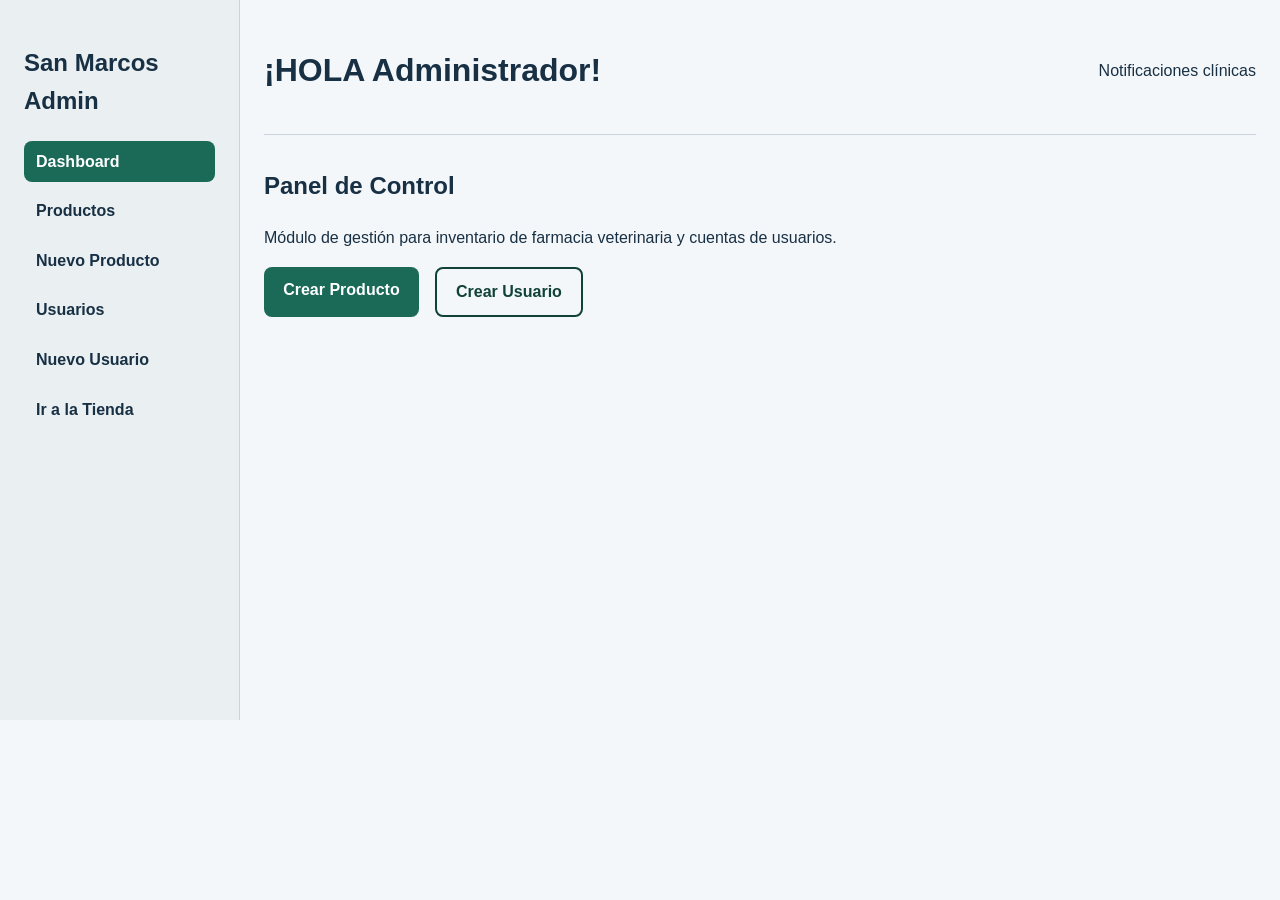
<file: admin/index.html>
<!DOCTYPE html>
<html lang="es">
<head>
  <meta charset="UTF-8">
  <meta name="viewport" content="width=device-width, initial-scale=1.0">
  <title>Panel Administrativo | Veterinaria San Marcos</title>
  <link rel="stylesheet" href="../assets/css/estilos.css">
</head>
<body>
  <div class="layout-admin">
    <aside class="sidebar-admin">
      <h2>San Marcos Admin</h2>
      <ul>
        <li><a href="index.html" class="activo">Dashboard</a></li>
        <li><a href="productos.html">Productos</a></li>
        <li><a href="nuevo-producto.html">Nuevo Producto</a></li>
        <li><a href="usuarios.html">Usuarios</a></li>
        <li><a href="nuevo-usuario.html">Nuevo Usuario</a></li>
        <li><a href="../index.html">Ir a la Tienda</a></li>
      </ul>
    </aside>

    <main class="contenido-admin">
      <header style="display: flex; justify-content: space-between; align-items: center; border-bottom: 1px solid var(--color-borde); padding-bottom: 1rem;">
        <h1>¡HOLA Administrador!</h1>
        <span> Notificaciones clínicas</span>
      </header>

      <section style="margin-top: 2rem;">
        <h2>Panel de Control</h2>
        <p>Módulo de gestión para inventario de farmacia veterinaria y cuentas de usuarios.</p>
        <div style="display: flex; gap: 1rem; margin-top: 1rem;">
          <a href="nuevo-producto.html" class="boton">Crear Producto</a>
          <a href="nuevo-usuario.html" class="boton boton--secundario">Crear Usuario</a>
        </div>
      </section>
    </main>
  </div>
</body>
</html>
</file>
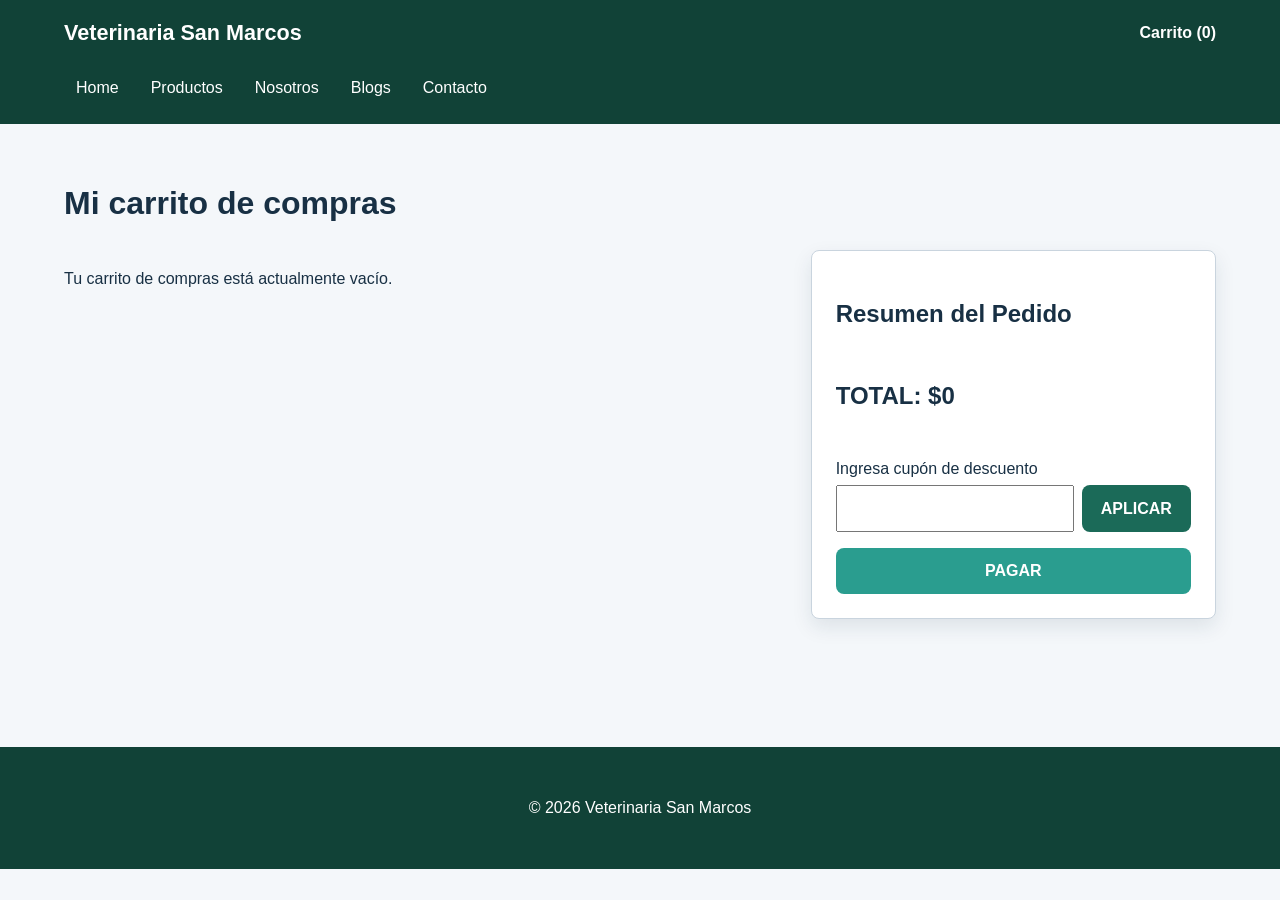
<file: carrito.html>
<!DOCTYPE html>
<html lang="es">
<head>
  <meta charset="UTF-8">
  <meta name="viewport" content="width=device-width, initial-scale=1.0">
  <title>Mi Carrito de Compras | Veterinaria San Marcos</title>
  <link rel="stylesheet" href="assets/css/estilos.css">
</head>
<body>
  <header class="cabecera-sitio">
    <div style="display: flex; justify-content: space-between; align-items: center; width: 100%;">
      <a class="marca" href="index.html">Veterinaria San Marcos</a>
      <span class="contador-carrito" style="color: #ffffff; font-weight: 700;">Carrito (0)</span>
    </div>
    <nav id="menu-principal" class="menu">
      <a href="index.html">Home</a>
      <a href="productos.html">Productos</a>
      <a href="nosotros.html">Nosotros</a>
      <a href="blogs.html">Blogs</a>
      <a href="contacto.html">Contacto</a>
    </nav>
  </header>

  <main id="contenido-principal">
    <h1>Mi carrito de compras</h1>
    <div style="display: flex; flex-wrap: wrap; gap: 2rem;">
      <section id="lista-items-carrito" style="flex: 2 1 30rem; display: flex; flex-direction: column; gap: 1rem;">
      </section>

      <aside style="flex: 1 1 18rem;" class="tarjeta">
        <h2>Resumen del Pedido</h2>
        <p style="font-size: 1.5rem; font-weight: 700;">TOTAL: <span id="total-carrito">$0</span></p>
        <div style="margin-block: 1rem;">
          <label for="cupon">Ingresa cupón de descuento</label>
          <div style="display: flex; gap: 0.5rem; margin-top: 0.25rem;">
            <input id="cupon" type="text" style="flex: 1; padding: 0.5rem;">
            <button type="button" class="boton">APLICAR</button>
          </div>
        </div>
        <button type="button" class="boton" style="background-color: #2a9d8f; width: 100%;">PAGAR</button>
      </aside>
    </div>
  </main>

  <footer class="pie-sitio">
    <p>&copy; 2026 Veterinaria San Marcos</p>
  </footer>

  <script src="assets/js/menu.js"></script>
  <script src="assets/js/productos.js"></script>
  <script src="assets/js/carrito.js"></script>
</body>
</html>
</file>
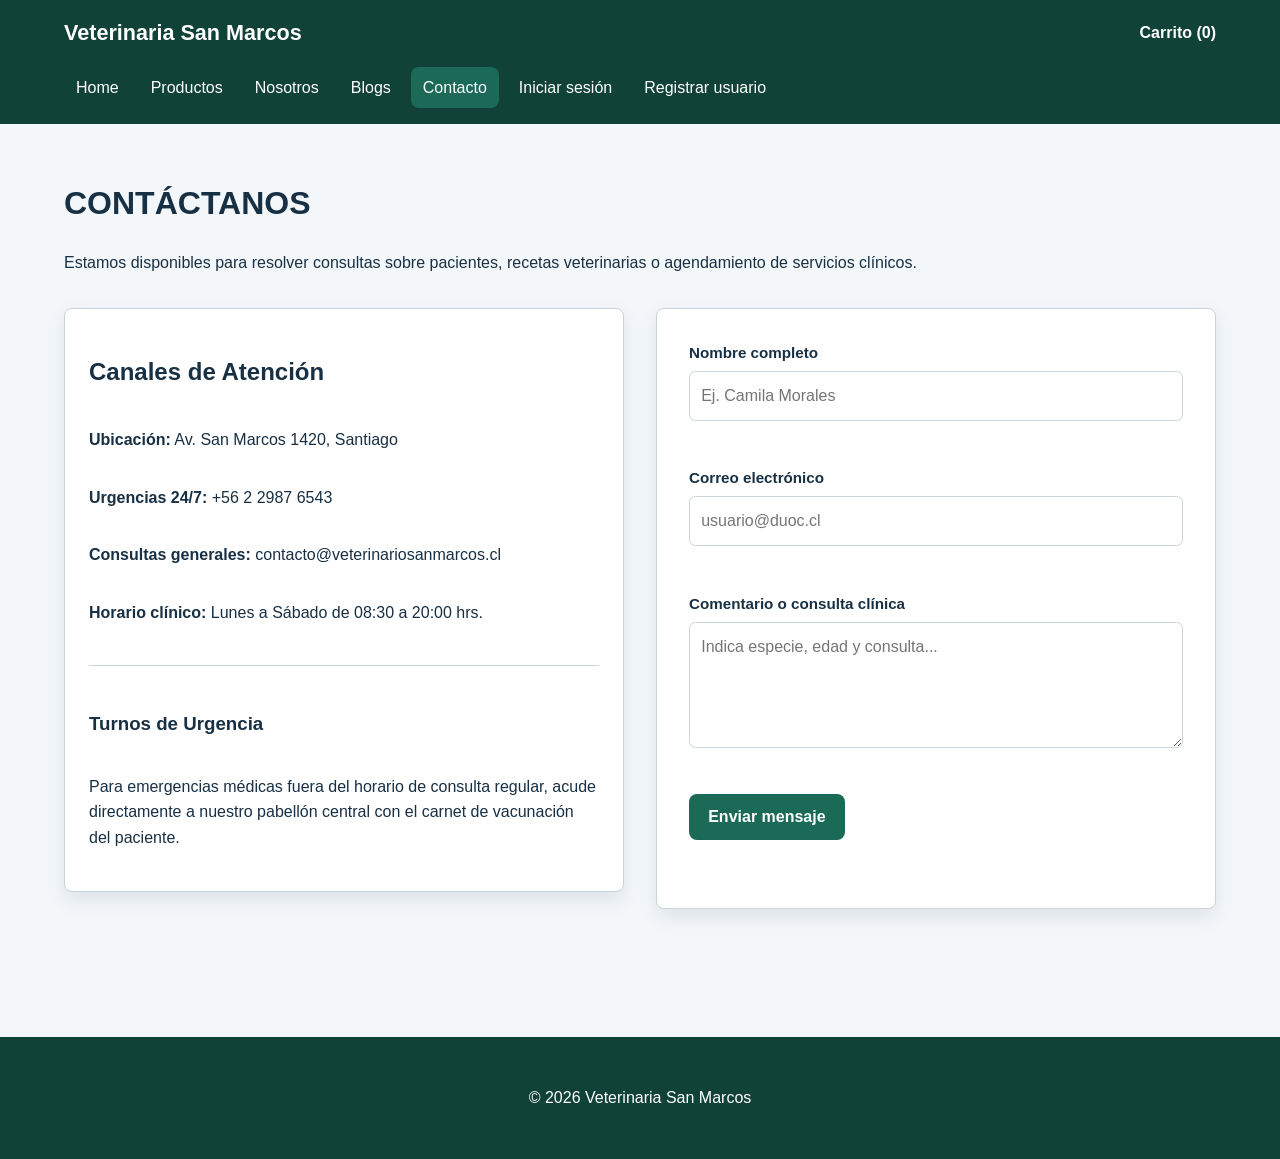
<file: contacto.html>
<!DOCTYPE html>
<html lang="es">
<head>
  <meta charset="UTF-8">
  <meta name="viewport" content="width=device-width, initial-scale=1.0">
  <meta name="description" content="Contáctate con el equipo clínico y veterinario de Veterinaria San Marcos. Atención de consultas y emergencias.">
  <title>Contacto | Veterinaria San Marcos</title>
  <link rel="stylesheet" href="assets/css/estilos.css">
</head>
<body>
  <header class="cabecera-sitio">
    <div style="display: flex; justify-content: space-between; align-items: center; width: 100%;">
      <a class="marca" href="index.html">Veterinaria San Marcos</a>
      <a href="carrito.html" class="contador-carrito" style="color: #ffffff; font-weight: 700; text-decoration: none;">Carrito (0)</a>
    </div>
    <button id="boton-menu" class="boton-menu" type="button" aria-label="Abrir menú" aria-expanded="false">
      <span aria-hidden="true">☰</span>
    </button>
    <nav id="menu-principal" class="menu">
      <a href="index.html">Home</a>
      <a href="productos.html">Productos</a>
      <a href="nosotros.html">Nosotros</a>
      <a href="blogs.html">Blogs</a>
      <a href="contacto.html" aria-current="page">Contacto</a>
      <a href="login.html">Iniciar sesión</a>
      <a href="registro.html">Registrar usuario</a>
    </nav>
  </header>

  <main id="contenido-principal">
    <header style="margin-bottom: 2rem;">
      <h1>CONTÁCTANOS</h1>
      <p>Estamos disponibles para resolver consultas sobre pacientes, recetas veterinarias o agendamiento de servicios clínicos.</p>
    </header>

    <div style="display: grid; grid-template-columns: repeat(auto-fit, minmax(300px, 1fr)); gap: 2rem; align-items: start;">
      <!-- Información directa de contacto -->
      <section class="tarjeta" aria-label="Información de atención">
        <h2>Canales de Atención</h2>
        <p><strong>Ubicación:</strong> Av. San Marcos 1420, Santiago</p>
        <p><strong>Urgencias 24/7:</strong> +56 2 2987 6543</p>
        <p><strong>Consultas generales:</strong> contacto@veterinariosanmarcos.cl</p>
        <p><strong>Horario clínico:</strong> Lunes a Sábado de 08:30 a 20:00 hrs.</p>
        
        <hr style="border: 0; border-top: 1px solid var(--color-borde); margin: 1.5rem 0;">
        
        <h3>Turnos de Urgencia</h3>
        <p>Para emergencias médicas fuera del horario de consulta regular, acude directamente a nuestro pabellón central con el carnet de vacunación del paciente.</p>
      </section>

      <!-- Formulario de contacto -->
      <section aria-label="Formulario de mensaje">
        <form id="formulario-contacto" class="formulario" novalidate>
          <div class="campo-formulario">
            <label for="nombre-contacto">Nombre completo</label>
            <input type="text" id="nombre-contacto" name="nombre" placeholder="Ej. Camila Morales" required>
            <span id="error-nombre-contacto" class="mensaje-error" aria-live="polite"></span>
          </div>

          <div class="campo-formulario">
            <label for="correo-contacto">Correo electrónico</label>
            <input type="email" id="correo-contacto" name="correo" placeholder="usuario@duoc.cl" required>
            <span id="error-correo-contacto" class="mensaje-error" aria-live="polite"></span>
          </div>

          <div class="campo-formulario">
            <label for="comentario-contacto">Comentario o consulta clínica</label>
            <textarea id="comentario-contacto" name="comentario" rows="4" placeholder="Indica especie, edad y consulta..." required></textarea>
            <span id="error-comentario-contacto" class="mensaje-error" aria-live="polite"></span>
          </div>

          <button type="submit" class="boton">Enviar mensaje</button>
          <div id="mensaje-contacto" style="margin-top: 1rem; font-weight: bold;" aria-live="polite"></div>
        </form>
      </section>
    </div>
  </main>

  <footer class="pie-sitio">
    <p>&copy; 2026 Veterinaria San Marcos</p>
  </footer>

  <script src="assets/js/menu.js"></script>
  <script src="assets/js/contacto.js"></script>
</body>
</html>
</file>
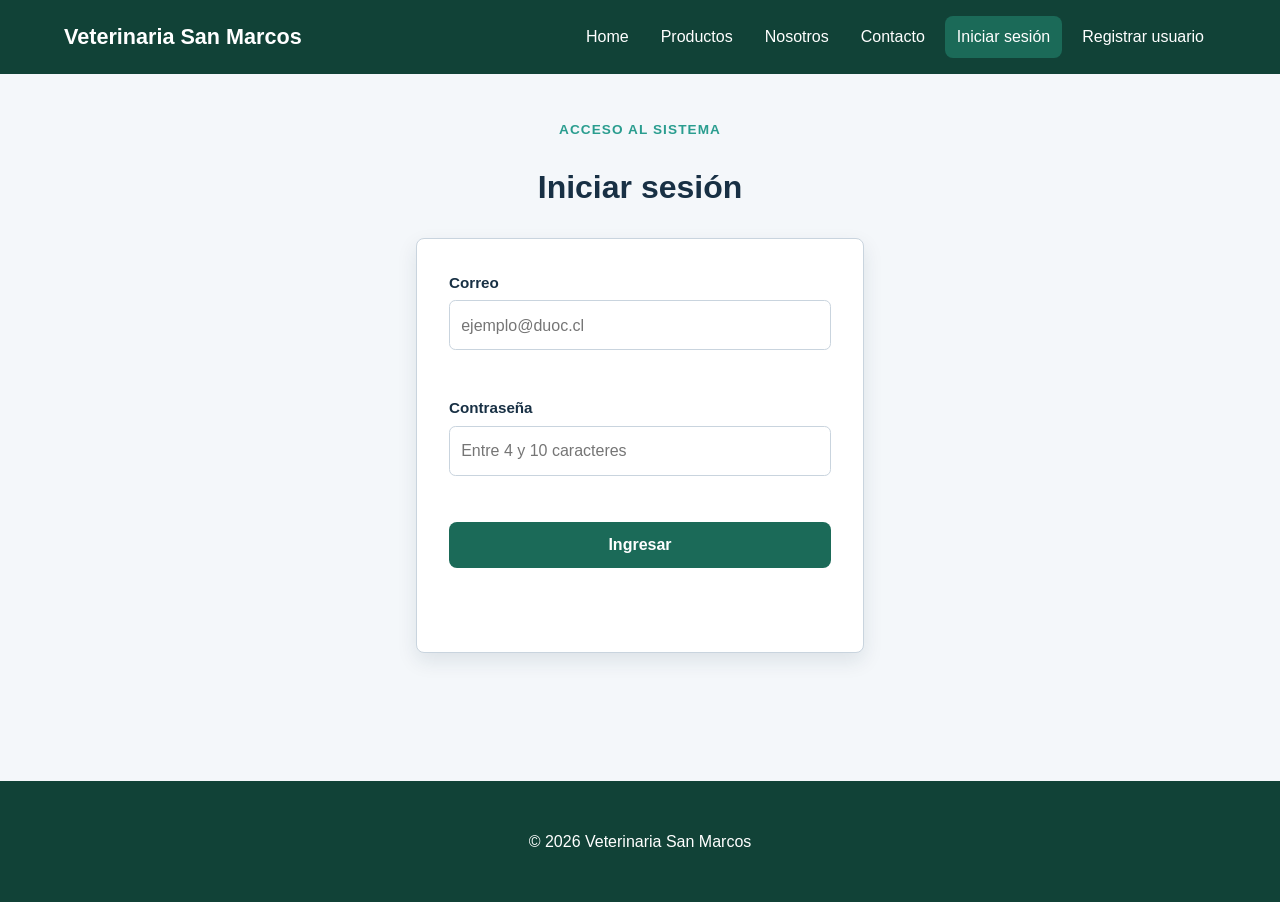
<file: login.html>
<!DOCTYPE html>
<html lang="es">
<head>
  <meta charset="UTF-8">
  <meta name="viewport" content="width=device-width, initial-scale=1.0">
  <title>Iniciar Sesión | Veterinaria San Marcos</title>
  <link rel="stylesheet" href="assets/css/estilos.css">
</head>
<body>
  <header class="cabecera-sitio">
    <a class="marca" href="index.html">Veterinaria San Marcos</a>
    <nav id="menu-principal" class="menu">
      <a href="index.html">Home</a>
      <a href="productos.html">Productos</a>
      <a href="nosotros.html">Nosotros</a>
      <a href="contacto.html">Contacto</a>
      <a href="login.html" aria-current="page">Iniciar sesión</a>
      <a href="registro.html">Registrar usuario</a>
    </nav>
  </header>

  <main id="contenido-principal" style="display: flex; justify-content: center;">
    <div style="width: 100%; max-width: 28rem;">
      <div style="text-align: center; margin-bottom: 1.5rem;">
        <p class="etiqueta">Acceso al Sistema</p>
        <h1>Iniciar sesión</h1>
      </div>

      <form id="formulario-login" class="formulario" novalidate>
        <div class="campo-formulario">
          <label for="correo-login">Correo</label>
          <input id="correo-login" type="email" placeholder="ejemplo@duoc.cl" required>
          <small id="error-correo-login" class="mensaje-error"></small>
        </div>

        <div class="campo-formulario">
          <label for="pass-login">Contraseña</label>
          <input id="pass-login" type="password" placeholder="Entre 4 y 10 caracteres" required>
          <small id="error-pass-login" class="mensaje-error"></small>
        </div>

        <button type="submit" class="boton" style="width: 100%;">Ingresar</button>
        <p id="mensaje-login" role="status" style="text-align: center; margin-top: 1rem;"></p>
      </form>
    </div>
  </main>

  <footer class="pie-sitio">
    <p>&copy; 2026 Veterinaria San Marcos</p>
  </footer>

  <script src="assets/js/login.js"></script>
</body>
</html>
</file>
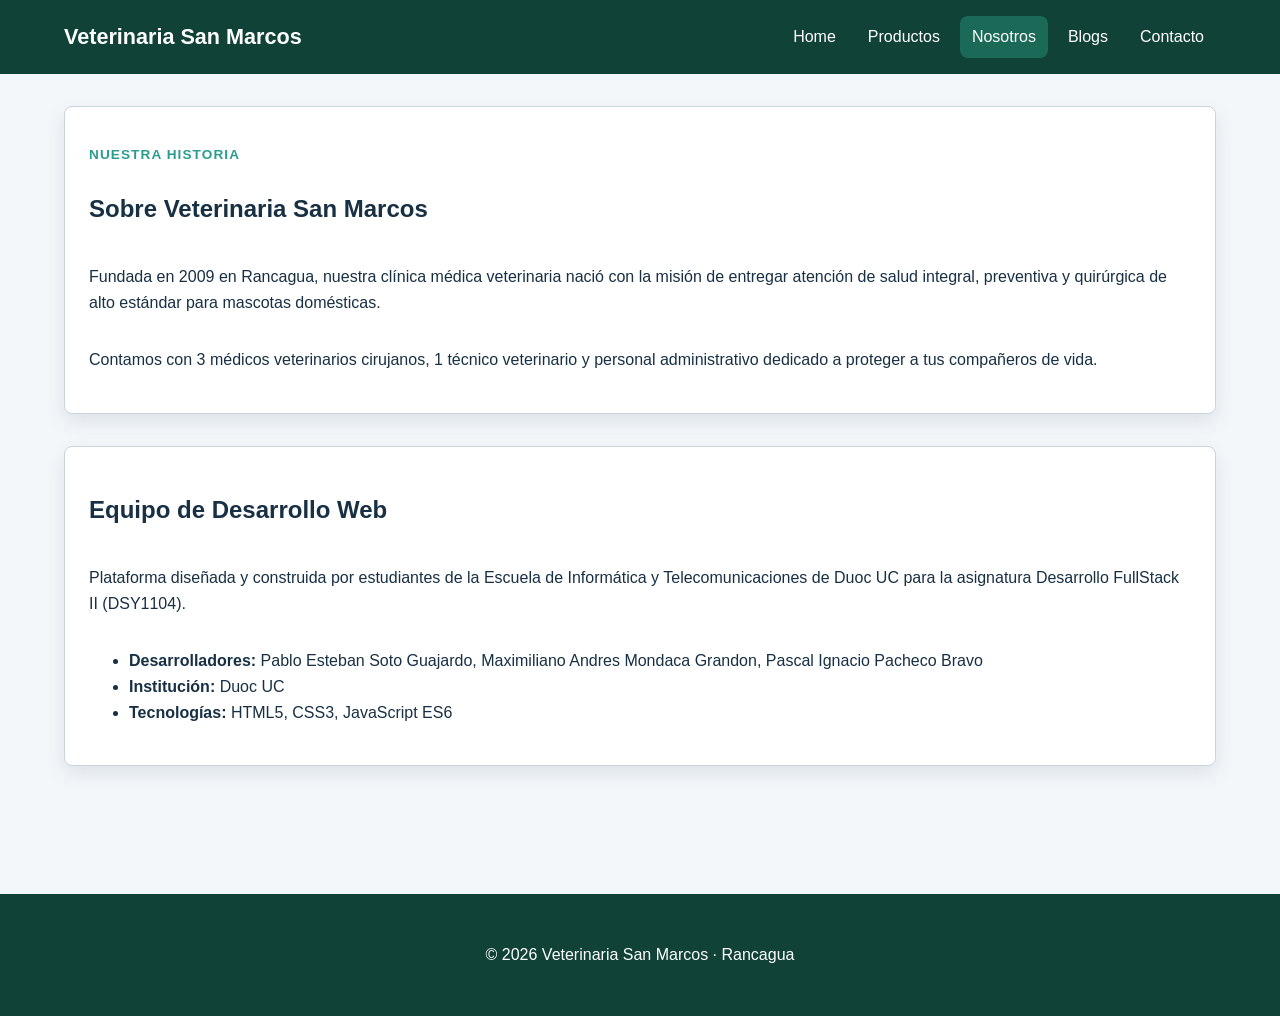
<file: nosotros.html>
<!DOCTYPE html>
<html lang="es">
<head>
  <meta charset="UTF-8">
  <meta name="viewport" content="width=device-width, initial-scale=1.0">
  <title>Nosotros | Veterinaria San Marcos</title>
  <link rel="stylesheet" href="assets/css/estilos.css">
</head>
<body>
  <header class="cabecera-sitio">
    <a class="marca" href="index.html">Veterinaria San Marcos</a>
    <nav id="menu-principal" class="menu">
      <a href="index.html">Home</a>
      <a href="productos.html">Productos</a>
      <a href="nosotros.html" aria-current="page">Nosotros</a>
      <a href="blogs.html">Blogs</a>
      <a href="contacto.html">Contacto</a>
    </nav>
  </header>

  <main id="contenido-principal">
    <article class="tarjeta" style="margin-bottom: 2rem;">
      <p class="etiqueta">Nuestra Historia</p>
      <h1>Sobre Veterinaria San Marcos</h1>
      <p>Fundada en 2009 en Rancagua, nuestra clínica médica veterinaria nació con la misión de entregar atención de salud integral, preventiva y quirúrgica de alto estándar para mascotas domésticas.</p>
      <p>Contamos con 3 médicos veterinarios cirujanos, 1 técnico veterinario y personal administrativo dedicado a proteger a tus compañeros de vida.</p>
    </article>

    <section class="tarjeta">
      <h2>Equipo de Desarrollo Web</h2>
      <p>Plataforma diseñada y construida por estudiantes de la Escuela de Informática y Telecomunicaciones de Duoc UC para la asignatura Desarrollo FullStack II (DSY1104).</p>
      <ul>
        <li><strong>Desarrolladores:</strong> Pablo Esteban Soto Guajardo, Maximiliano Andres Mondaca Grandon, Pascal Ignacio Pacheco Bravo </li>
        <li><strong>Institución:</strong> Duoc UC</li>
        <li><strong>Tecnologías:</strong> HTML5, CSS3, JavaScript ES6</li>
      </ul>
    </section>
  </main>

  <footer class="pie-sitio">
    <p>&copy; 2026 Veterinaria San Marcos · Rancagua</p>
  </footer>
</body>
</html>
</file>
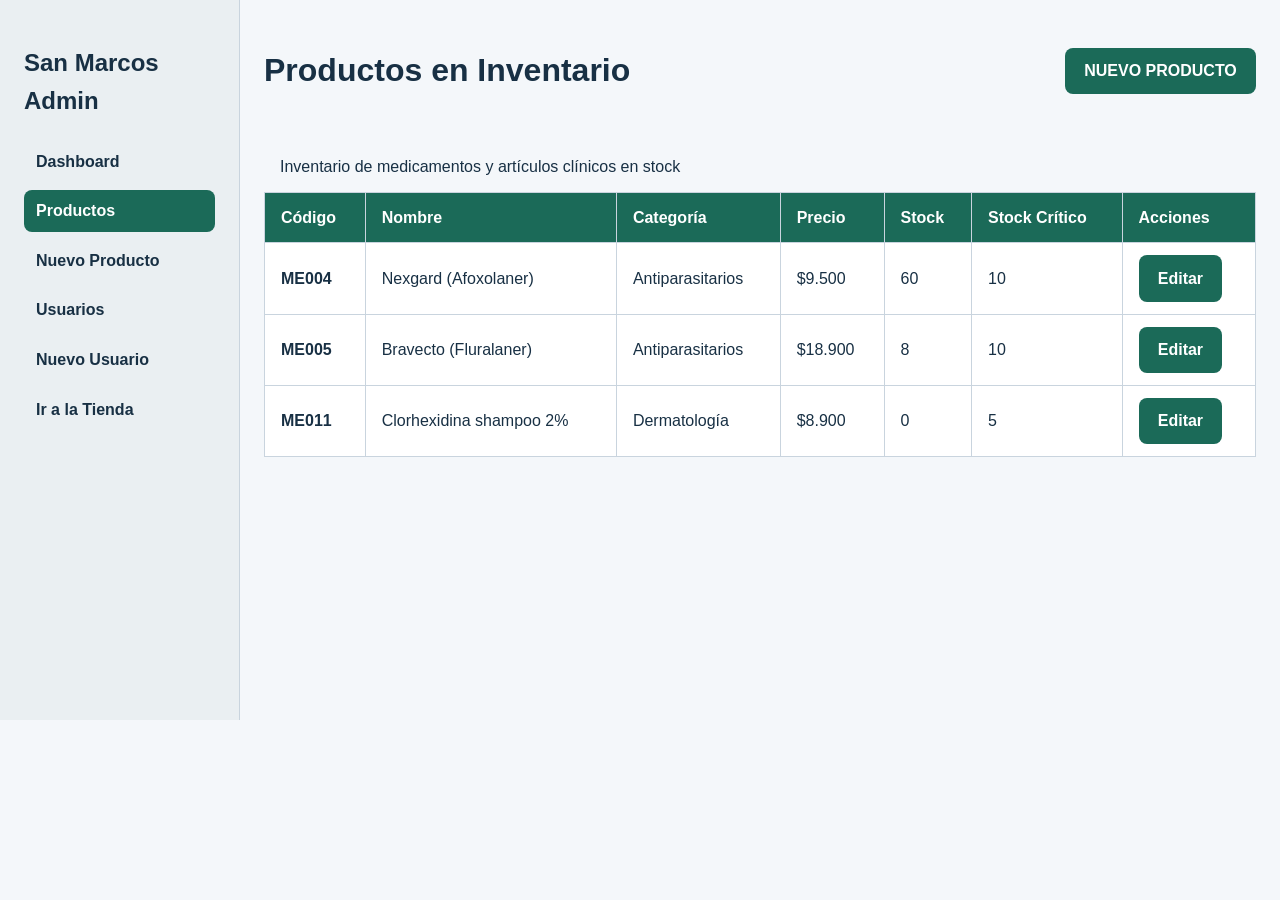
<file: admin/nuevo-producto.html>
<!DOCTYPE html>
<html lang="es">
<head>
  <meta charset="UTF-8">
  <meta name="viewport" content="width=device-width, initial-scale=1.0">
  <title>Listado de Productos | Administración</title>
  <link rel="stylesheet" href="../assets/css/estilos.css">
</head>
<body>
  <div class="layout-admin">
    <aside class="sidebar-admin">
      <h2>San Marcos Admin</h2>
      <ul>
        <li><a href="index.html">Dashboard</a></li>
        <li><a href="productos.html" class="activo">Productos</a></li>
        <li><a href="nuevo-producto.html">Nuevo Producto</a></li>
        <li><a href="usuarios.html">Usuarios</a></li>
        <li><a href="nuevo-usuario.html">Nuevo Usuario</a></li>
        <li><a href="../index.html">Ir a la Tienda</a></li>
      </ul>
    </aside>

    <main class="contenido-admin">
      <div style="display: flex; justify-content: space-between; align-items: center;">
        <h1>Productos en Inventario</h1>
        <a href="nuevo-producto.html" class="boton">NUEVO PRODUCTO</a>
      </div>

      <div class="tabla-contenedor" tabindex="0">
        <table>
          <caption>Inventario de medicamentos y artículos clínicos en stock</caption>
          <thead>
            <tr>
              <th scope="col">Código</th>
              <th scope="col">Nombre</th>
              <th scope="col">Categoría</th>
              <th scope="col">Precio</th>
              <th scope="col">Stock</th>
              <th scope="col">Stock Crítico</th>
              <th scope="col">Acciones</th>
            </tr>
          </thead>
          <tbody>
            <tr>
              <th scope="row">ME004</th>
              <td>Nexgard (Afoxolaner)</td>
              <td>Antiparasitarios</td>
              <td>$9.500</td>
              <td>60</td>
              <td>10</td>
              <td><a href="nuevo-producto.html" class="boton">Editar</a></td>
            </tr>
            <tr>
              <th scope="row">ME005</th>
              <td>Bravecto (Fluralaner)</td>
              <td>Antiparasitarios</td>
              <td>$18.900</td>
              <td>8</td>
              <td>10</td>
              <td><a href="nuevo-producto.html" class="boton">Editar</a></td>
            </tr>
            <tr>
              <th scope="row">ME011</th>
              <td>Clorhexidina shampoo 2%</td>
              <td>Dermatología</td>
              <td>$8.900</td>
              <td>0</td>
              <td>5</td>
              <td><a href="nuevo-producto.html" class="boton">Editar</a></td>
            </tr>
          </tbody>
        </table>
      </div>
    </main>
  </div>
</body>
</html>
</file>
<file: assets/css/estilos.css>
:root {
  --color-primario: #1b6a58;
  --color-primario-oscuro: #114237;
  --color-secundario: #2a9d8f;
  --color-acento: #e76f51;
  --color-peligro: #b42318;
  --color-alerta-fondo: #fff3cd;
  --color-alerta-texto: #8a4b08;
  --color-texto: #183044;
  --color-texto-suave: #526575;
  --color-fondo: #f4f7fa;
  --color-superficie: #ffffff;
  --color-borde: #c9d4de;
  --fuente-base: Arial, Helvetica, sans-serif;
  --radio: 0.5rem;
  --sombra: 0 0.5rem 1.25rem rgb(20 48 68 / 10%);
  --ancho-contenido: 72rem;
}

*,
*::before,
*::after {
  box-sizing: border-box;
}

html {
  scroll-behavior: smooth;
}

body {
  margin: 0;
  color: var(--color-texto);
  background-color: var(--color-fondo);
  font-family: var(--fuente-base);
  font-size: 1rem;
  line-height: 1.6;
}

img,
video,
iframe {
  display: block;
  max-width: 100%;
  height: auto;
}

iframe {
  aspect-ratio: 16 / 9;
  border: 0;
}

a {
  color: var(--color-primario);
}

:focus-visible {
  outline: 3px solid var(--color-acento);
  outline-offset: 3px;
}

main {
  width: 90%;
  max-width: var(--ancho-contenido);
  margin-inline: auto;
  padding-block: 2rem 4rem;
}

.salto-contenido {
  position: absolute;
  padding: 0.6rem 1rem;
  color: #ffffff;
  background-color: var(--color-primario-oscuro);
  transform: translateY(-150%);
  z-index: 100;
}

.salto-contenido:focus {
  transform: translateY(0);
}

.cabecera-sitio {
  display: flex;
  flex-direction: column;
  gap: 1rem;
  padding: 1rem 5%;
  background-color: var(--color-primario-oscuro);
  color: #ffffff;
}

.marca {
  color: #ffffff;
  font-size: 1.35rem;
  font-weight: 700;
  text-decoration: none;
}

.boton-menu {
  display: inline-block;
  align-self: flex-end;
  padding: 0.5rem 0.8rem;
  font-size: 1.2rem;
  color: var(--color-primario-oscuro);
  background-color: #ffffff;
  border: 1px solid var(--color-borde);
  border-radius: var(--radio);
  cursor: pointer;
}

.menu {
  display: none;
  flex-direction: column;
  gap: 0.5rem;
  margin: 0;
  padding: 0;
  list-style: none;
  width: 100%;
}

.menu.menu-abierto {
  display: flex !important;
}

.menu a {
  display: block;
  padding: 0.5rem 0.75rem;
  color: #ffffff;
  text-decoration: none;
  border-radius: var(--radio);
}

.menu a:hover,
.menu a[aria-current="page"] {
  background-color: var(--color-primario);
}


.etiqueta {
  margin-bottom: 0.25rem;
  color: var(--color-secundario);
  font-size: 0.85rem;
  font-weight: 700;
  letter-spacing: 0.08em;
  text-transform: uppercase;
}

.grilla-tarjetas {
  display: grid;
  grid-template-columns: 1fr;
  gap: 1.5rem;
}

.tarjeta {
  display: flex;
  flex-direction: column;
  justify-content: space-between;
  padding: 1.5rem;
  background-color: var(--color-superficie);
  border: 1px solid var(--color-borde);
  border-radius: var(--radio);
  box-shadow: var(--sombra);
}

.tarjeta img {
  border-radius: var(--radio);
  margin-bottom: 1rem;
  width: 100%;
  height: 180px;
  object-fit: cover;
}

.precio-producto {
  font-size: 1.2rem;
  font-weight: 700;
  color: var(--color-primario);
}

.aviso-cupos,
.aviso-stock-critico {
  color: var(--color-alerta-texto);
  font-weight: 700;
  background-color: var(--color-alerta-fondo);
  padding: 0.35rem 0.6rem;
  border-radius: var(--radio);
  display: inline-block;
}

.actividad-completa,
.producto-agotado {
  color: var(--color-peligro);
  font-weight: 700;
  background-color: #fde8e8;
  padding: 0.35rem 0.6rem;
  border-radius: var(--radio);
  display: inline-block;
}

.boton,
button[type="submit"],
button[type="button"] {
  display: inline-block;
  width: fit-content;
  padding: 0.65rem 1.2rem;
  color: #ffffff;
  background-color: var(--color-primario);
  border: 0;
  border-radius: var(--radio);
  font: inherit;
  font-weight: 700;
  cursor: pointer;
  text-decoration: none;
}

.boton:hover,
button[type="submit"]:hover {
  background-color: var(--color-primario-oscuro);
}

.boton--secundario {
  color: var(--color-primario-oscuro);
  background-color: transparent;
  border: 2px solid currentColor;
}

.boton--secundario:hover {
  color: #ffffff;
  background-color: var(--color-primario-oscuro);
}

.boton--acento {
  background-color: var(--color-acento);
}

.boton--acento:hover {
  background-color: #c85a3e;
}

.tabla-contenedor {
  max-width: 100%;
  overflow-x: auto;
  margin-block: 1.5rem;
}

table {
  width: 100%;
  border-collapse: collapse;
  background-color: var(--color-superficie);
}

caption,
th,
td {
  padding: 0.75rem 1rem;
  text-align: left;
}

th,
td {
  border: 1px solid var(--color-borde);
}

thead {
  color: #ffffff;
  background-color: var(--color-primario);
}


.formulario {
  display: grid;
  gap: 1.25rem;
  max-width: 44rem;
  background-color: var(--color-superficie);
  padding: 2rem;
  border-radius: var(--radio);
  border: 1px solid var(--color-borde);
  box-shadow: var(--sombra);
}

.campo-formulario {
  display: flex;
  flex-direction: column;
  gap: 0.35rem;
}

.campo-formulario label {
  font-weight: 700;
  font-size: 0.95rem;
}

.campo-formulario input,
.campo-formulario select,
.campo-formulario textarea {
  width: 100%;
  padding: 0.7rem;
  font: inherit;
  border: 1px solid var(--color-borde);
  border-radius: 0.4rem;
  background-color: #ffffff;
}

.mensaje-error {
  display: block;
  min-height: 1.25rem;
  color: var(--color-peligro);
  font-size: 0.85rem;
  font-weight: 600;
}

.campo-invalido {
  border: 0.15rem solid var(--color-peligro) !important;
}

.campo-invalido:focus {
  outline: 0.2rem solid #f4a6a0;
}

.sugerencia {
  font-size: 0.8rem;
  color: var(--color-texto-suave);
}

.item-carrito {
  display: flex;
  align-items: center;
  justify-content: space-between;
  padding: 1rem;
  background-color: var(--color-superficie);
  border: 1px solid var(--color-borde);
  border-radius: var(--radio);
  gap: 1rem;
}

.controles-cantidad button {
  padding: 0.3rem 0.6rem;
  background-color: var(--color-primario);
  color: #ffffff;
  border: 0;
  border-radius: 0.3rem;
  cursor: pointer;
  font-weight: 700;
}

.layout-admin {
  display: flex;
  flex-direction: column;
  min-height: 80vh;
}

.sidebar-admin {
  background-color: #eaeff2;
  padding: 1.5rem;
  border-bottom: 1px solid var(--color-borde);
}

.sidebar-admin ul {
  list-style: none;
  padding: 0;
  margin: 0;
  display: flex;
  flex-direction: column;
  gap: 0.5rem;
}

.sidebar-admin a {
  display: block;
  padding: 0.5rem 0.75rem;
  color: var(--color-texto);
  text-decoration: none;
  font-weight: 700;
  border-radius: var(--radio);
}

.sidebar-admin a:hover,
.sidebar-admin a.activo {
  background-color: var(--color-primario);
  color: #ffffff;
}

.contenido-admin {
  flex: 1;
  padding: 1.5rem;
}

.pie-sitio {
  background-color: var(--color-primario-oscuro);
  color: #ffffff;
  padding: 2rem 5%;
  text-align: center;
  margin-top: 4rem;
}

.pie-sitio a {
  color: #ffffff;
}

@media (min-width: 48rem) {
  .cabecera-sitio {
    flex-direction: row;
    justify-content: space-between;
    align-items: center;
    flex-wrap: wrap;
  }

  .boton-menu {
    display: none !important;
  }

  .menu {
    display: flex !important;
    flex-direction: row;
    align-items: center;
    width: auto;
  }

  .grilla-tarjetas {
    grid-template-columns: 1fr 1fr;
  }

  .layout-admin {
    flex-direction: row;
  }

  .sidebar-admin {
    width: 240px;
    border-right: 1px solid var(--color-borde);
    border-bottom: none;
  }
}
@media (min-width: 64rem) {
  .grilla-tarjetas {
    grid-template-columns: repeat(3, 1fr);
  }
}
</file>
